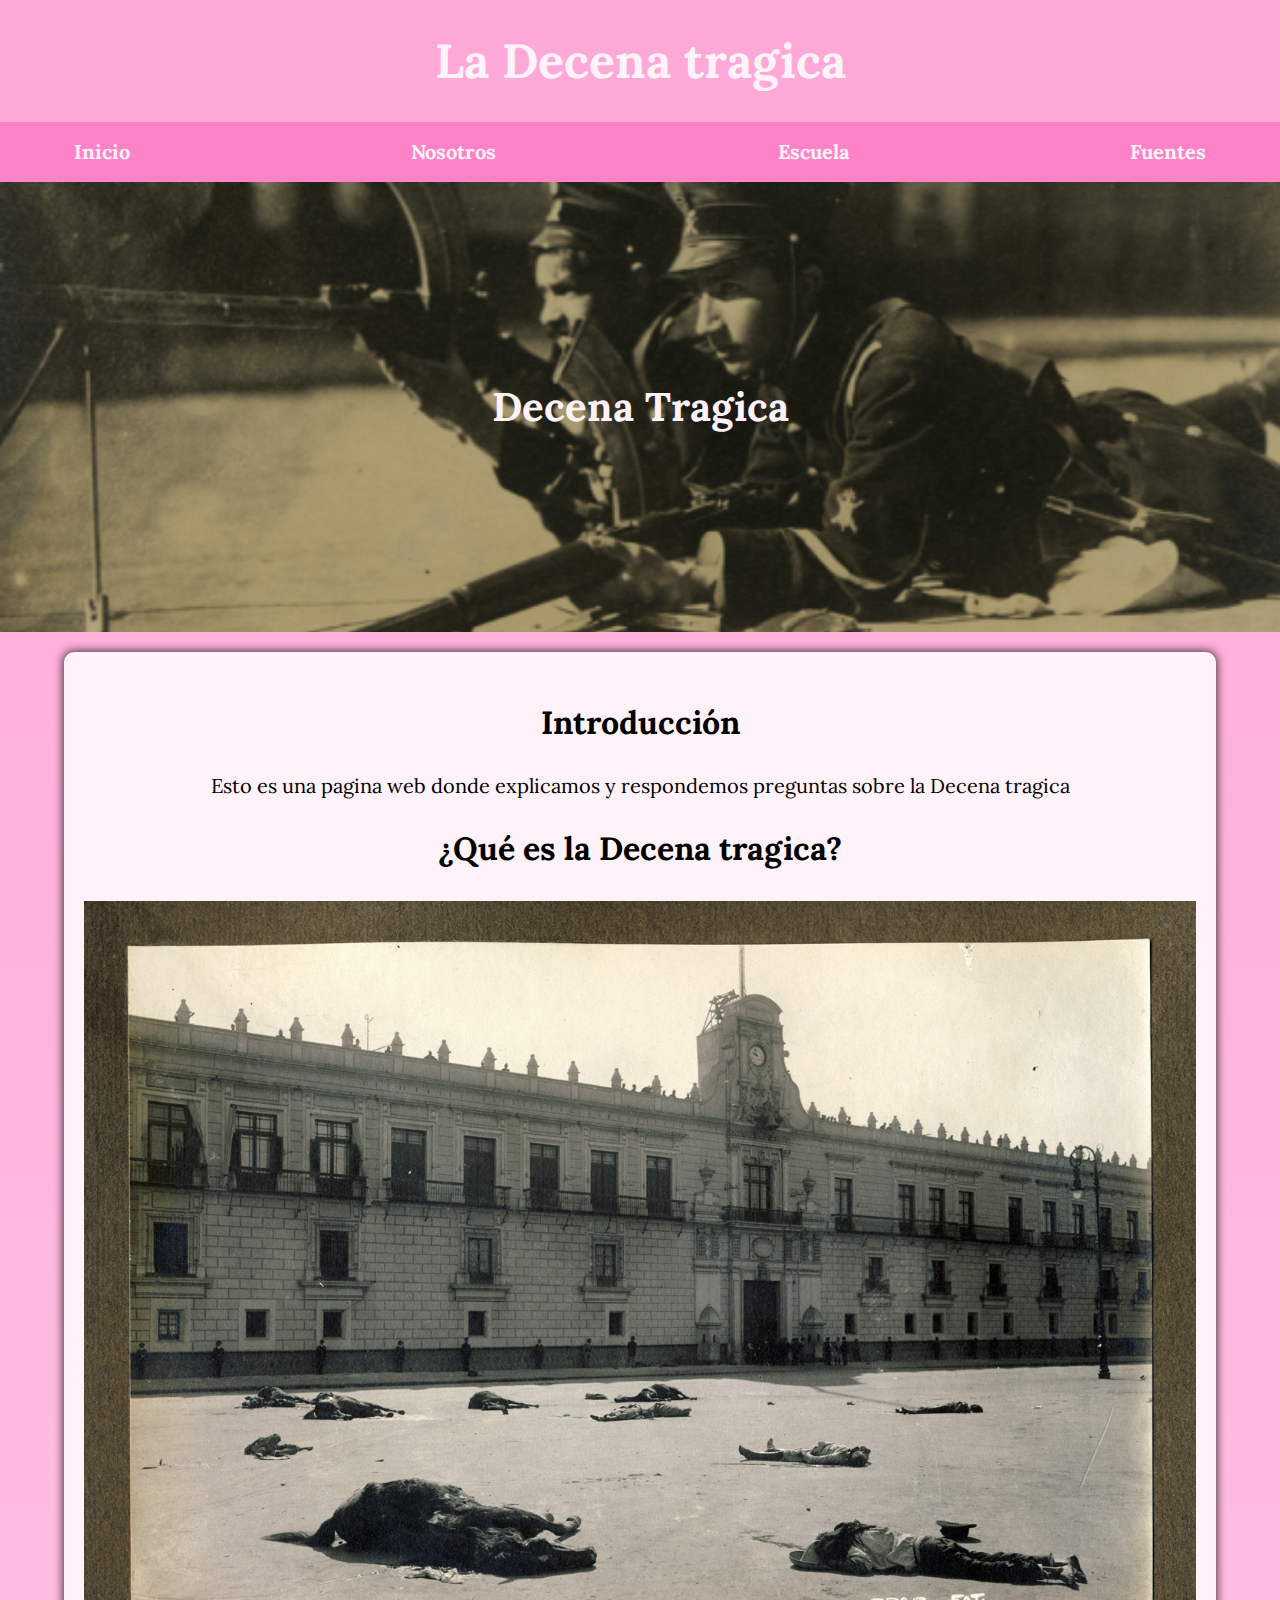
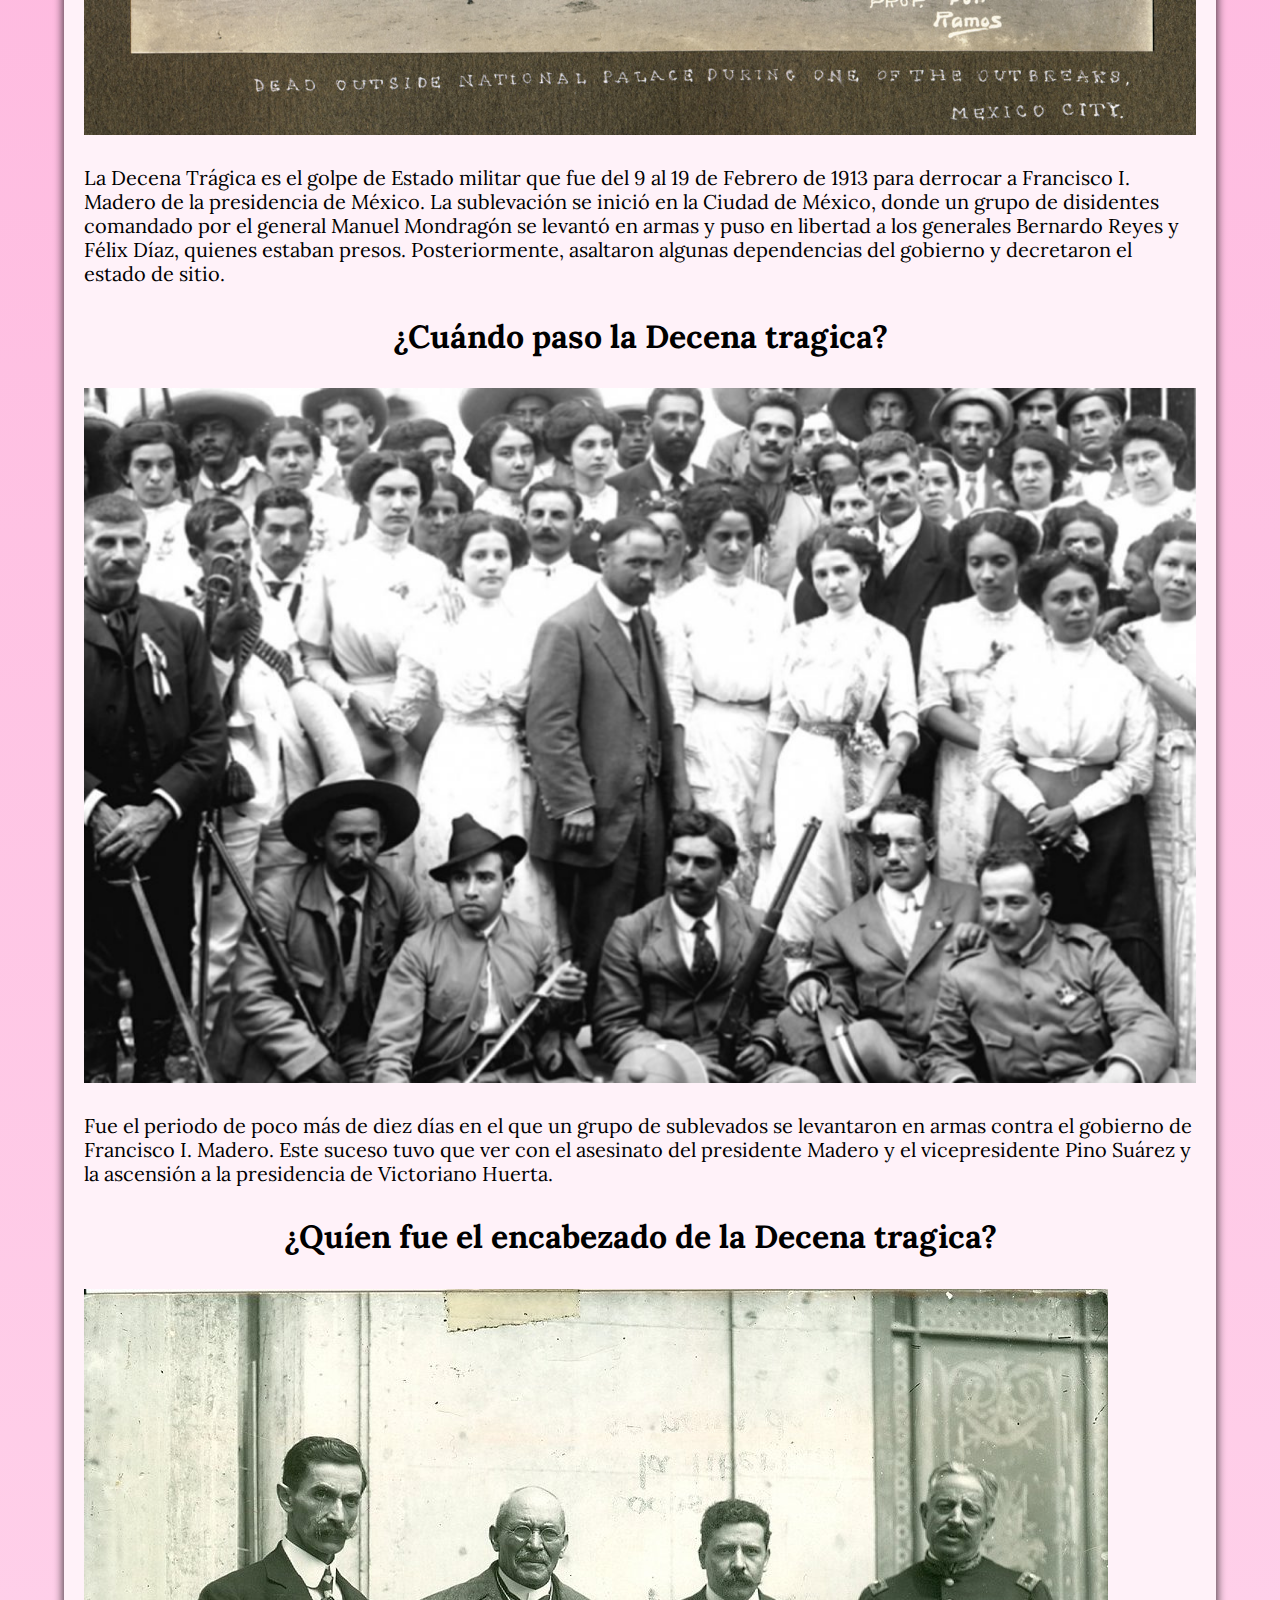
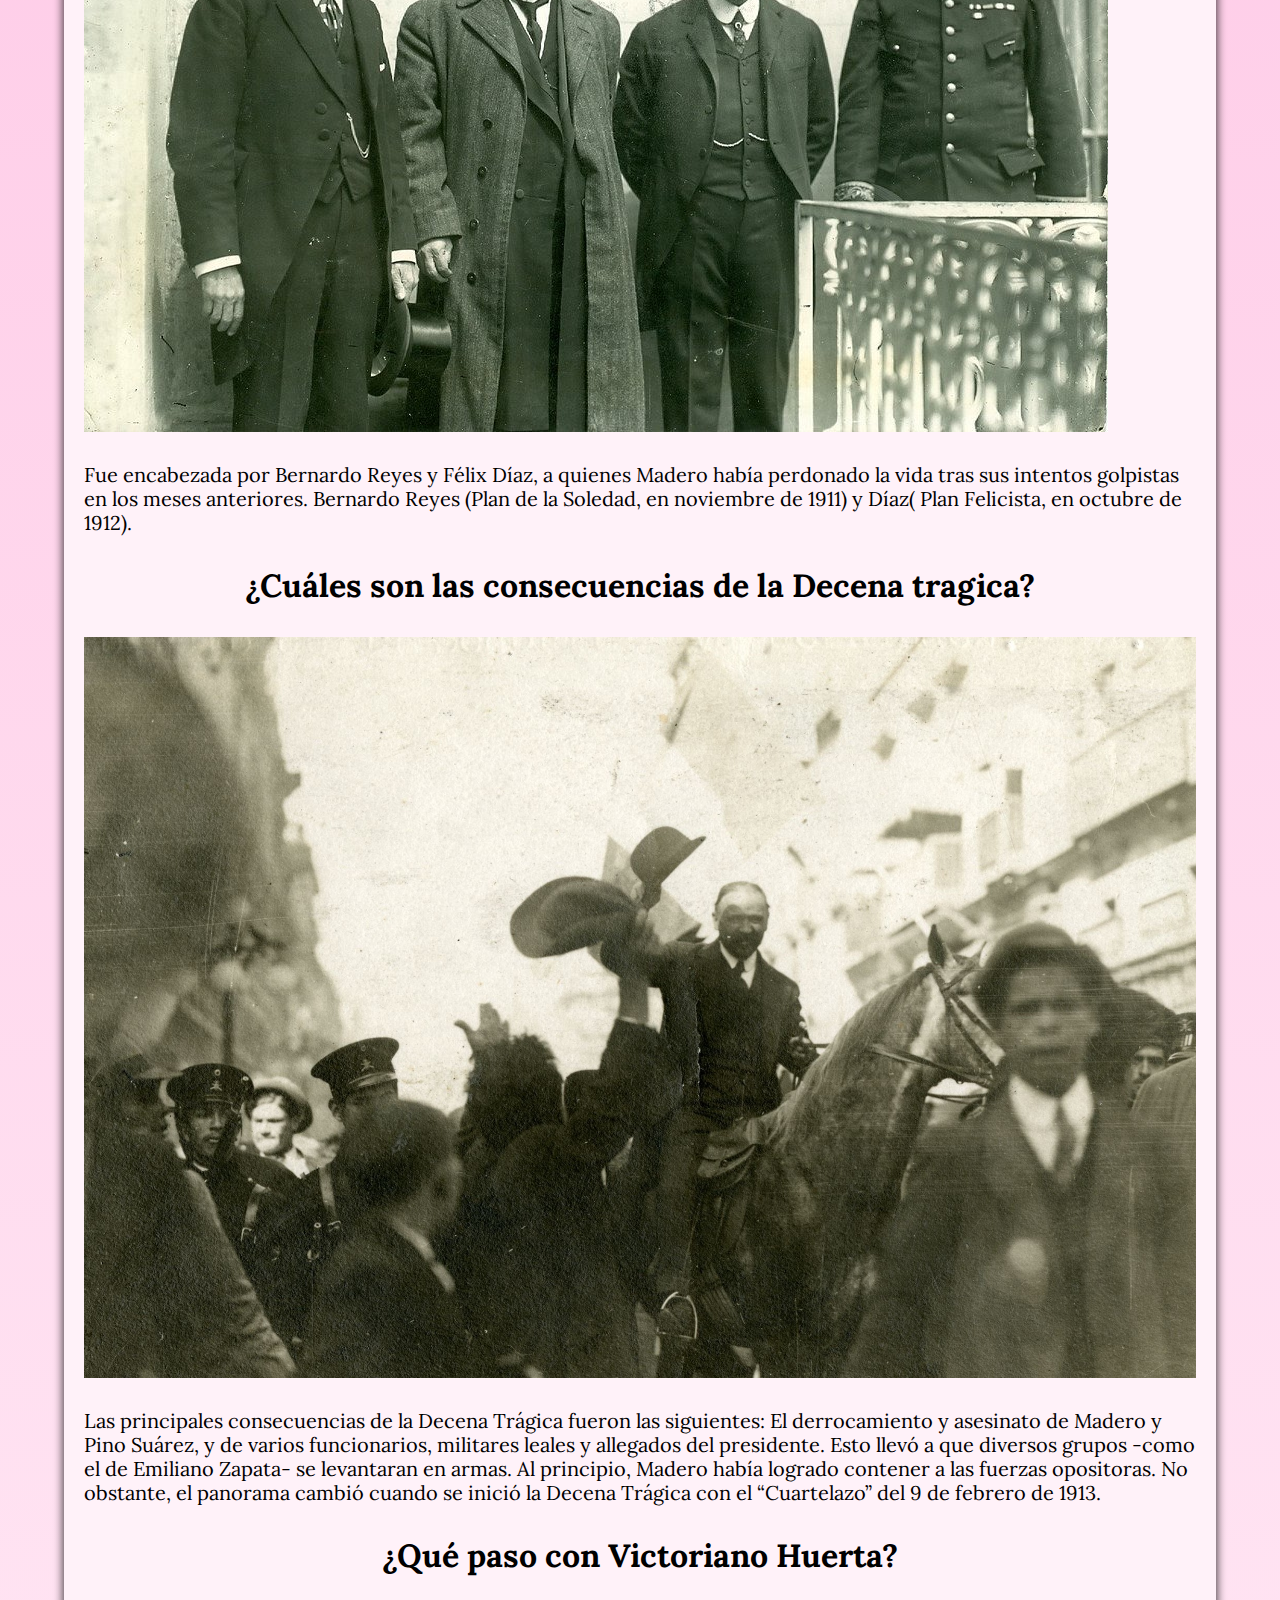
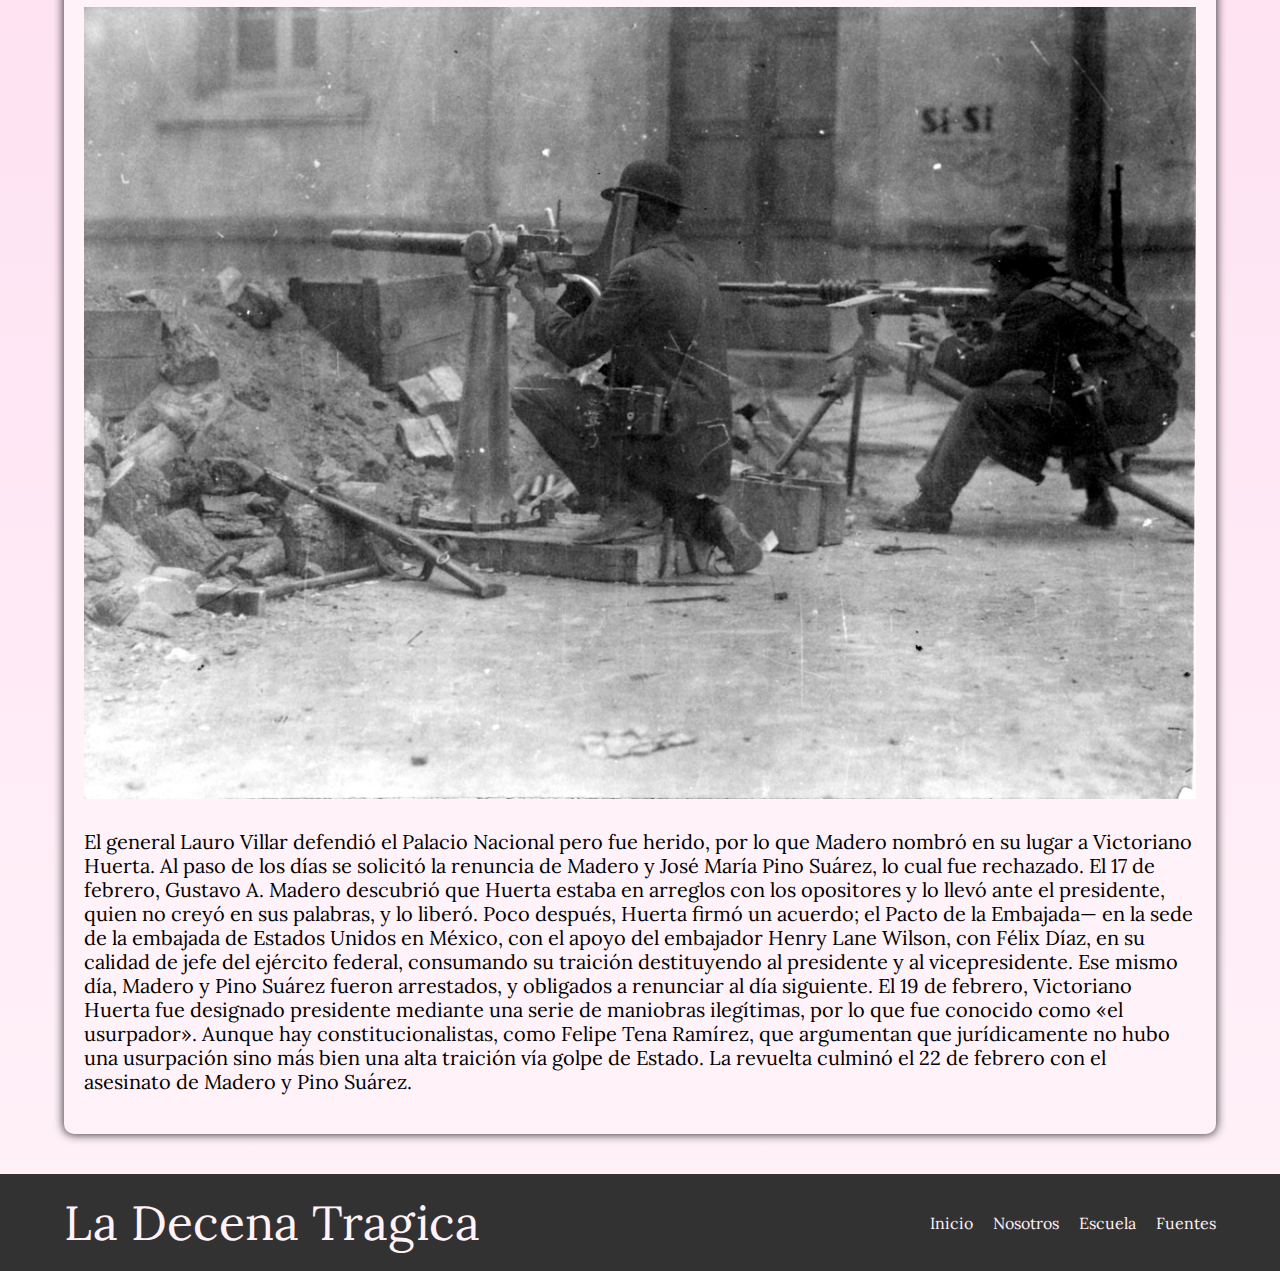
<file: index.html>
<!DOCTYPE html>
<html lang="en">
<head>
    <meta charset="UTF-8">
    <meta http-equiv="X-UA-Compatible" content="IE=edge">
    <meta name="viewport" content="width=device-width, initial-scale=1.0">
    <title>La decena tragica</title>
    <link rel="icon" href="img/El espacio rosa.png">

    <!--Aqui añadimos el normalize para que sea adaptable a todos los nevegadores-->
    <link rel="preload" href="css/normalize.css" as="style">
    <link rel="stylesheet" href="css/normalize.css">

    <!--Esto es para poner estilos a la pagian web-->
    <link rel="stylesheet" href="css/styles.css">

    <!--Aqui añadimos las fuentes-->
    <link rel="preconnect" href="https://fonts.googleapis.com">
    <link rel="preconnect" href="https://fonts.gstatic.com" crossorigin>

    <link href="https://fonts.googleapis.com/css2?family=Lora:wght@400;500;700&display=swap" rel="stylesheet">

</head>
<body>
    <!--Esto es para poner la barra de la pagina-->
    <header class="centrar-texto">
        <a href="Index.html">
            <h1 class="Titulo">La Decena tragica</h1>
        </a>
    </header>
    <div class="nav-bg">
        <nav class="n-principal contenedor">
            <a href="Index.html">Inicio</a>
            <a href="nosotros.html">Nosotros</a>
            <a href="https://ifp.mx">Escuela</a>
            <a href="fuentes.html">Fuentes</a>
            
        </nav>
    </div>
    <section class="hero header">
        <div class="contenido-hero">
            <h2>Decena Tragica</h2>
        </div><!--.contenido-hero-->
    </section>

    <div class="contenedor contenido-principal sombra">
        <main class="blog">
            

            <article class="entrada">
                <h3 class="centrar-texto">Introducción</h3>
                
                <p class="centrar-texto">
                    Esto es una pagina web donde explicamos y respondemos preguntas sobre la Decena tragica
                </p>

                <h3 class="centrar-texto">¿Qué es la Decena tragica?</h3>
                <picture>
                    <source loading="lazy" srcset="img/Decena3.jpg" type="image/webp">
                    <!--loading="lazy" es para que se descargue la imagen cuando debe (osea que se descarga cuando llegues a ella)-->
                    <img loading="lazy" src="img/Decena3.jpg" alt="imagen blog">
                </picture>
                <p>
                    La  Decena Trágica es el golpe de Estado militar que fue  del 9 al 19 de Febrero​ de 1913 para derrocar a Francisco I. Madero de la presidencia de México. La sublevación se inició en la Ciudad de México, donde un grupo de disidentes comandado por el general Manuel Mondragón se levantó en armas y puso en libertad a los generales Bernardo Reyes y Félix Díaz, quienes estaban presos. Posteriormente, asaltaron algunas dependencias del gobierno y decretaron el estado de sitio.
                </p>

                <h3 class="centrar-texto">¿Cuándo paso la Decena tragica?</h3>
                <picture>
                    <source loading="lazy" srcset="img/francisco-i-madero-en-la-revolucion.jpg" type="image/webp">
                    <!--loading="lazy" es para que se descargue la imagen cuando debe (osea que se descarga cuando llegues a ella)-->
                    <img loading="lazy" src="img/francisco-i-madero-en-la-revolucion.jpg" alt="imagen blog">
                </picture>
                <p>
                    Fue el periodo de poco más de diez días en el que un grupo de sublevados se levantaron en armas contra el gobierno de Francisco I. Madero. Este suceso tuvo que ver  con el asesinato del presidente Madero y el vicepresidente Pino Suárez y la ascensión a la presidencia de Victoriano Huerta.
                </p>

                <h3 class="centrar-texto">¿Quíen fue el encabezado de la Decena tragica?</h3>
                <picture>
                    <source loading="lazy" srcset="img/organizadore-del-cuartelazo.jpg" type="image/webp">
                    <!--loading="lazy" es para que se descargue la imagen cuando debe (osea que se descarga cuando llegues a ella)-->
                    <img loading="lazy" src="img/organizadore-del-cuartelazo.jpg" alt="imagen blog">
                </picture>
                <p>
                    Fue encabezada por Bernardo Reyes y Félix Díaz, a quienes Madero había perdonado la vida tras sus intentos golpistas en los meses anteriores. Bernardo Reyes (Plan de la Soledad, en noviembre de 1911) y Díaz( Plan Felicista, en octubre de 1912).
                </p>

                <h3 class="centrar-texto">¿Cuáles son las consecuencias de la Decena tragica?</h3>
                <picture>
                    <source loading="lazy" srcset="img/Portada-2575.jpg" type="image/webp">
                    <!--loading="lazy" es para que se descargue la imagen cuando debe (osea que se descarga cuando llegues a ella)-->
                    <img loading="lazy" src="img/Portada-2575.jpg" alt="imagen blog">
                </picture>
                <p>
                    Las principales consecuencias de la Decena Trágica fueron las siguientes: El derrocamiento y asesinato de Madero y Pino Suárez, y de varios funcionarios, militares leales y allegados del presidente.
                    Esto llevó a que diversos grupos -como el de Emiliano Zapata- se levantaran en armas. Al principio, Madero había logrado contener a las fuerzas opositoras. No obstante, el panorama cambió cuando se inició la Decena Trágica con el “Cuartelazo” del 9 de febrero de 1913.
                </p>

                <h3 class="centrar-texto">¿Qué paso con Victoriano Huerta?</h3>
                <picture>
                    <source loading="lazy" srcset="img/unnamed.jpg" type="image/webp">
                    <!--loading="lazy" es para que se descargue la imagen cuando debe (osea que se descarga cuando llegues a ella)-->
                    <img loading="lazy" src="img/unnamed.jpg" alt="imagen blog">
                </picture>
                <p>
                    El general Lauro Villar defendió el Palacio Nacional pero fue herido, por lo que Madero nombró en su lugar a Victoriano Huerta.​ Al paso de los días se solicitó la renuncia de Madero y José María Pino Suárez, lo cual fue rechazado. El 17 de febrero, Gustavo A. Madero descubrió que Huerta estaba en arreglos con los opositores y lo llevó ante el presidente, quien no creyó en sus palabras, y lo liberó. Poco después, Huerta firmó un acuerdo; el Pacto de la Embajada— en la sede de la embajada de Estados Unidos en México, con el apoyo del embajador Henry Lane Wilson, con Félix Díaz, en su calidad de jefe del ejército federal, consumando su traición destituyendo al presidente y al vicepresidente. Ese mismo día, Madero y Pino Suárez fueron arrestados, y obligados a renunciar al día siguiente. El 19 de febrero, Victoriano Huerta fue designado presidente mediante una serie de maniobras ilegítimas, por lo que fue conocido como «el usurpador». Aunque hay constitucionalistas, como Felipe Tena Ramírez, que argumentan que jurídicamente no hubo una usurpación sino más bien una alta traición vía golpe de Estado. La revuelta culminó el 22 de febrero con el asesinato de Madero y Pino Suárez.

                </p>
            </article>
        </main>
    </div>
    <footer class="footer">
        <div class="contenedor">
            <!--esto es para hacer una barra arriba de todo que diga el logo y opciones de la pagina web--> 
            <div class="barra">
                <a class="logo" href="index.html">
                    <h1 class="logo__nombre no-margin centrar-texto">La Decena Tragica</h1> 
                </a>
                <!--esto es para poner opciones en la barra y poder navegar en diferentes paginas-->
                <nav class="navegacion">
                    <a href="Index.html" class="navegacion_enlace">Inicio</a>
                    <a href="nosotros.html" class="navegacion_enlace">Nosotros</a>
                    <a href="https://ifp.mx" class="navegacion_enlace">Escuela</a>
                    <a href="fuentes.html" class="navegacion_enlace">Fuentes</a>
                </nav>
            </div>
        </div>
    </footer>
    
</body>
</html>
</file>
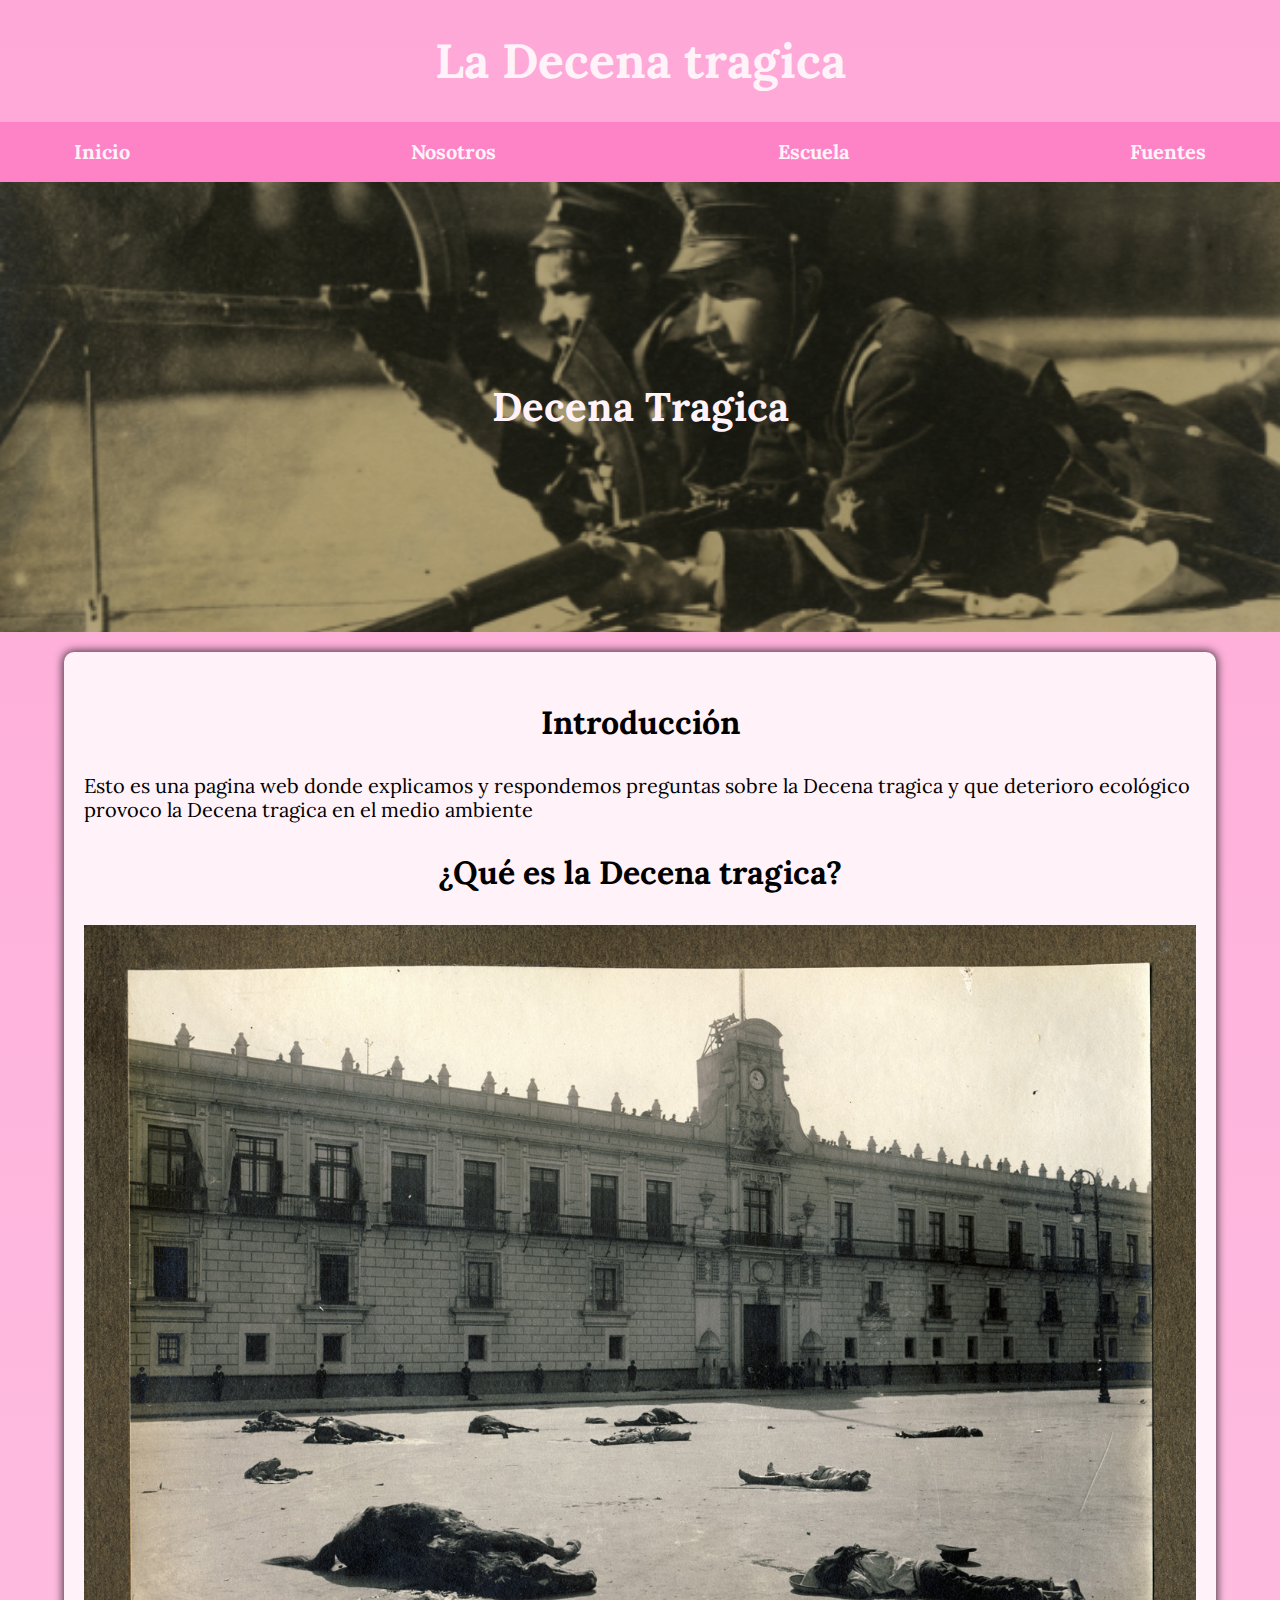
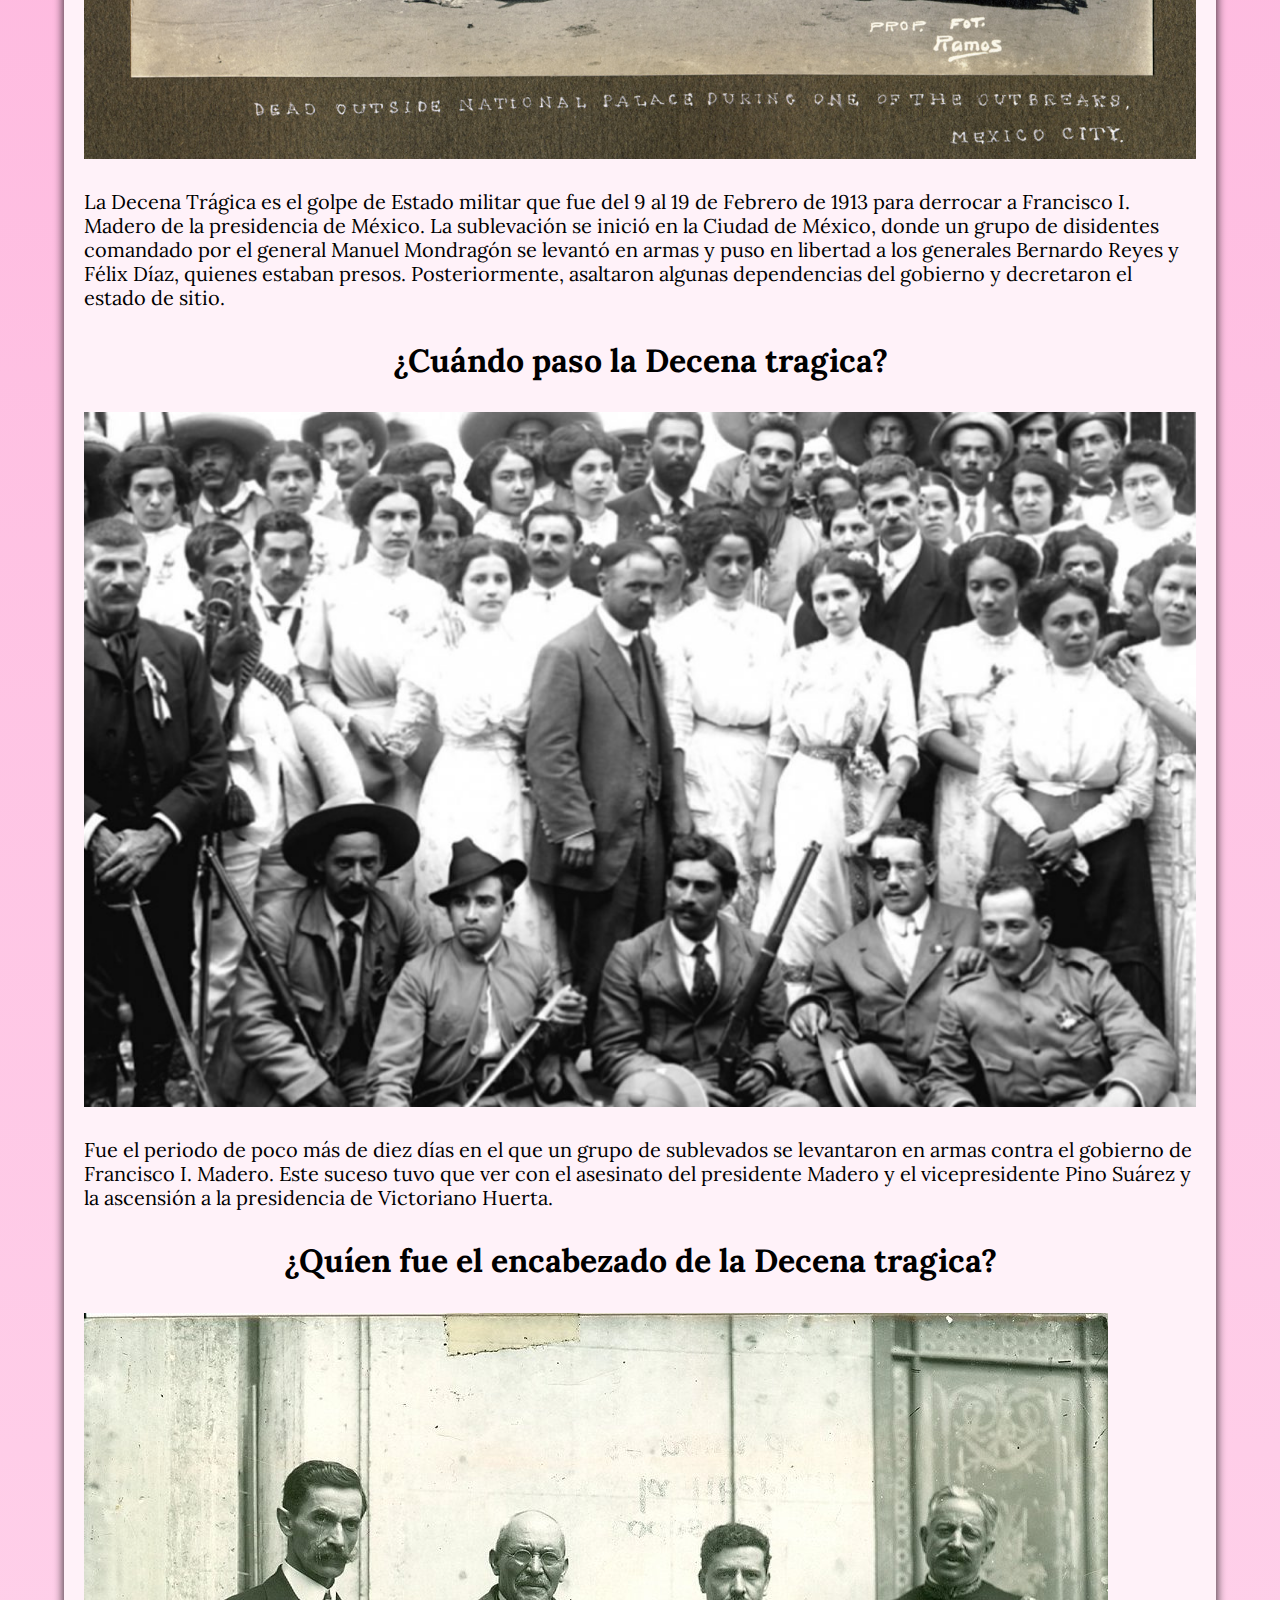
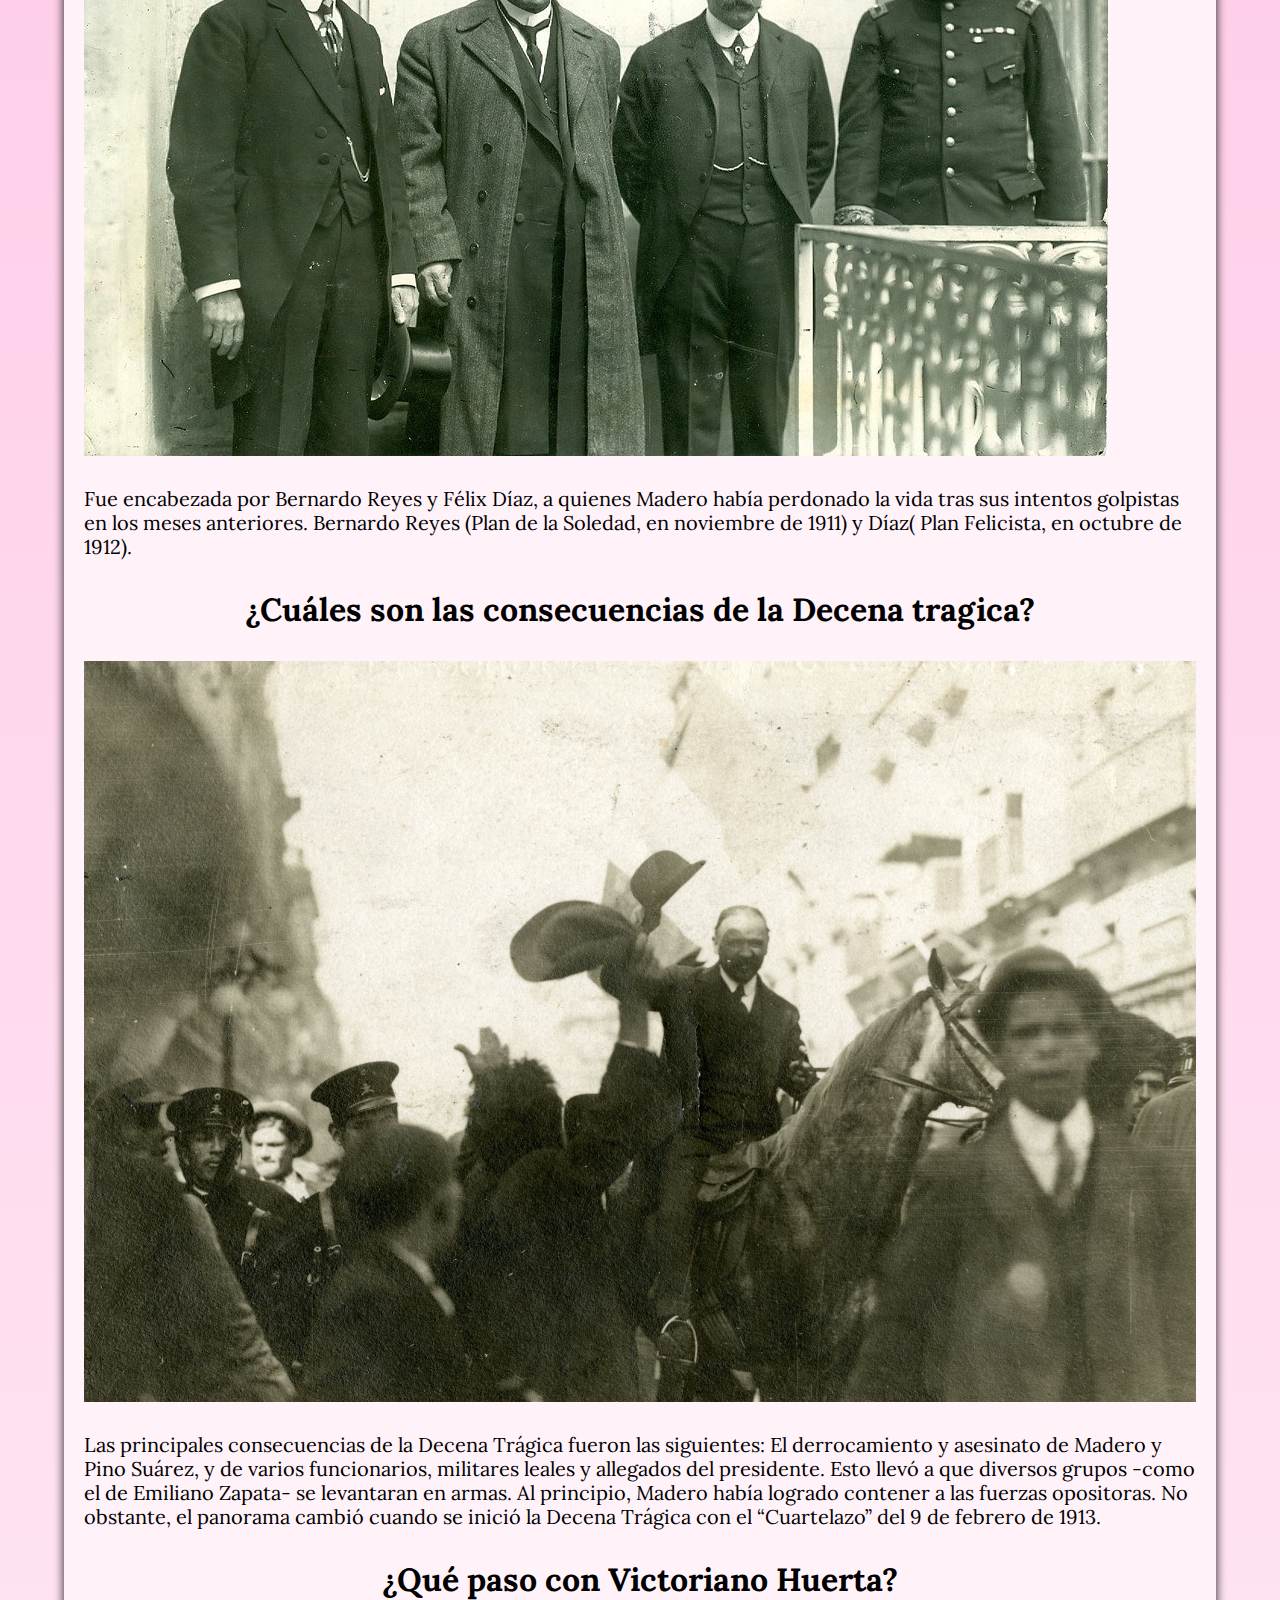
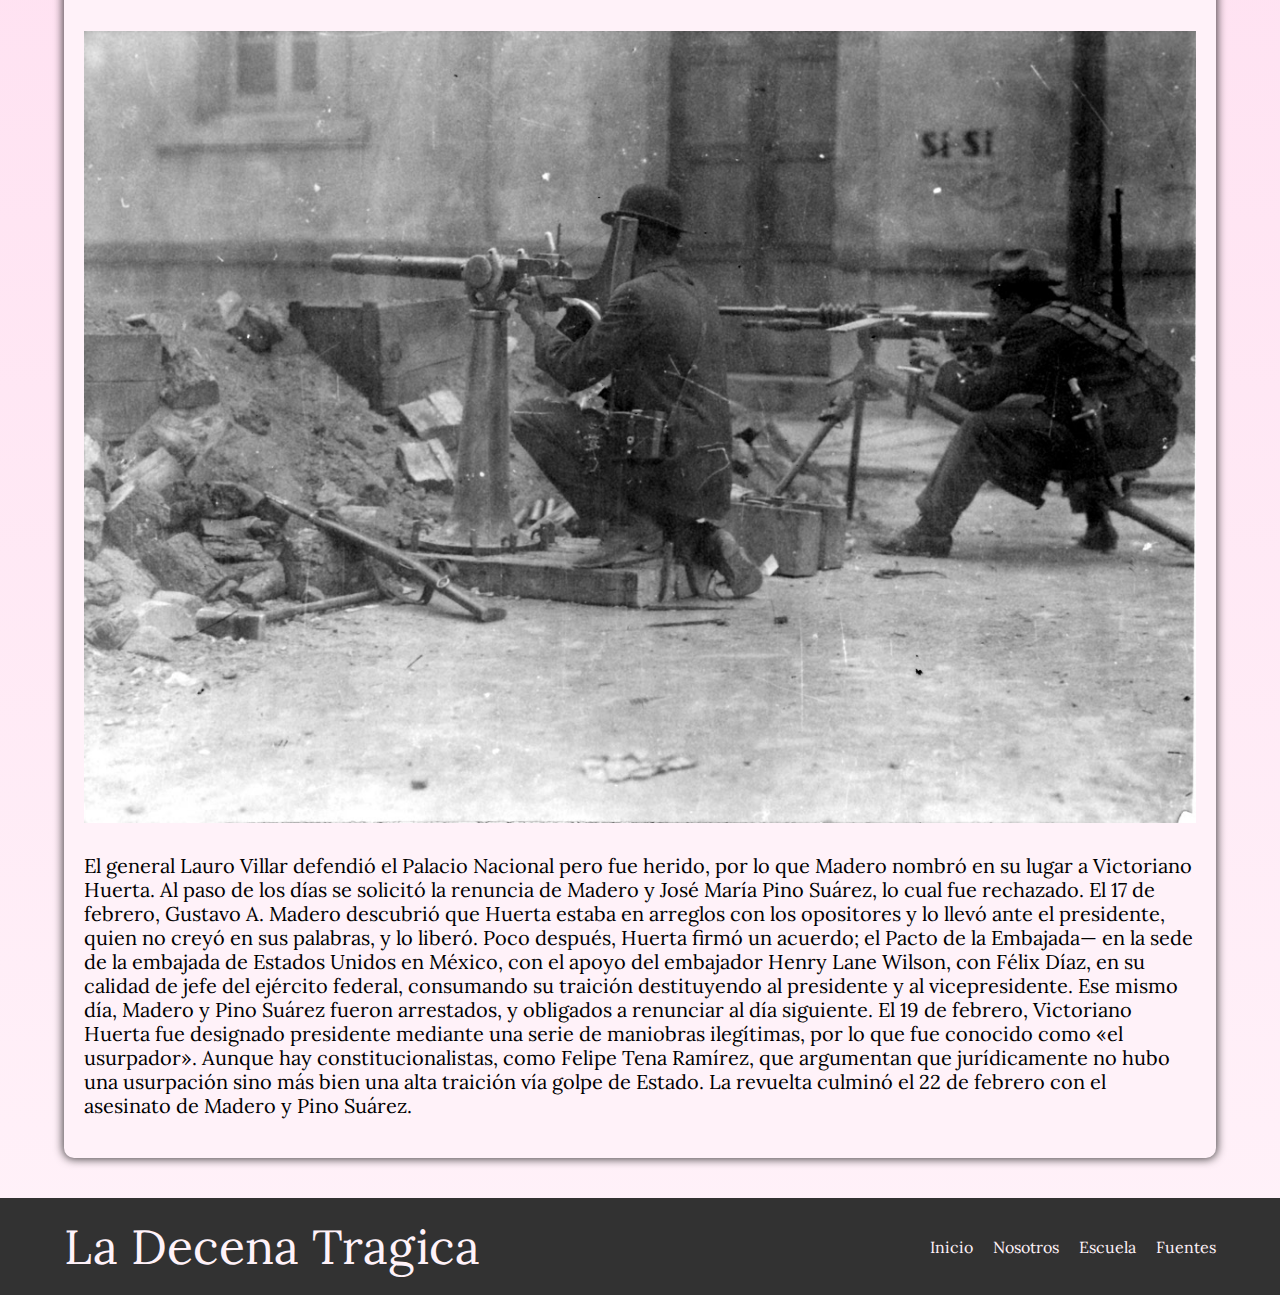
<file: Index.html>
<!DOCTYPE html>
<html lang="en">
<head>
    <meta charset="UTF-8">
    <meta http-equiv="X-UA-Compatible" content="IE=edge">
    <meta name="viewport" content="width=device-width, initial-scale=1.0">
    <title>La decena tragica</title>
    <link rel="icon" href="img/El espacio rosa.png">

    <!--Aqui añadimos el normalize para que sea adaptable a todos los nevegadores-->
    <link rel="preload" href="css/normalize.css" as="style">
    <link rel="stylesheet" href="css/normalize.css">

    <!--Esto es para poner estilos a la pagian web-->
    <link rel="stylesheet" href="css/styles.css">

    <!--Aqui añadimos las fuentes-->
    <link rel="preconnect" href="https://fonts.googleapis.com">
    <link rel="preconnect" href="https://fonts.gstatic.com" crossorigin>

    <link href="https://fonts.googleapis.com/css2?family=Lora:wght@400;500;700&display=swap" rel="stylesheet">

</head>
<body>
    <!--Esto es para poner la barra de la pagina-->
    <header class="centrar-texto">
        <a href="Index.html">
            <h1 class="Titulo">La Decena tragica</h1>
        </a>
    </header>
    <div class="nav-bg">
        <nav class="n-principal contenedor">
            <a href="Index.html">Inicio</a>
            <a href="nosotros.html">Nosotros</a>
            <a href="#">Escuela</a>
            <a href="fuentes.html">Fuentes</a>
            
        </nav>
    </div>
    <section class="hero header">
        <div class="contenido-hero">
            <h2>Decena Tragica</h2>
        </div><!--.contenido-hero-->
    </section>

    <div class="contenedor contenido-principal sombra">
        <main class="blog">
            

            <article class="entrada">
                <h3 class="centrar-texto">Introducción</h3>
                
                <p>
                    Esto es una pagina web donde explicamos y respondemos preguntas sobre la Decena tragica y que deterioro ecológico provoco la Decena tragica en el medio ambiente
                </p>

                <h3 class="centrar-texto">¿Qué es la Decena tragica?</h3>
                <picture>
                    <source loading="lazy" srcset="img/Decena3.jpg" type="image/webp">
                    <!--loading="lazy" es para que se descargue la imagen cuando debe (osea que se descarga cuando llegues a ella)-->
                    <img loading="lazy" src="img/Decena3.jpg" alt="imagen blog">
                </picture>
                <p>
                    La  Decena Trágica es el golpe de Estado militar que fue  del 9 al 19 de Febrero​ de 1913 para derrocar a Francisco I. Madero de la presidencia de México. La sublevación se inició en la Ciudad de México, donde un grupo de disidentes comandado por el general Manuel Mondragón se levantó en armas y puso en libertad a los generales Bernardo Reyes y Félix Díaz, quienes estaban presos. Posteriormente, asaltaron algunas dependencias del gobierno y decretaron el estado de sitio.
                </p>

                <h3 class="centrar-texto">¿Cuándo paso la Decena tragica?</h3>
                <picture>
                    <source loading="lazy" srcset="img/francisco-i-madero-en-la-revolucion.jpg" type="image/webp">
                    <!--loading="lazy" es para que se descargue la imagen cuando debe (osea que se descarga cuando llegues a ella)-->
                    <img loading="lazy" src="img/francisco-i-madero-en-la-revolucion.jpg" alt="imagen blog">
                </picture>
                <p>
                    Fue el periodo de poco más de diez días en el que un grupo de sublevados se levantaron en armas contra el gobierno de Francisco I. Madero. Este suceso tuvo que ver  con el asesinato del presidente Madero y el vicepresidente Pino Suárez y la ascensión a la presidencia de Victoriano Huerta.
                </p>

                <h3 class="centrar-texto">¿Quíen fue el encabezado de la Decena tragica?</h3>
                <picture>
                    <source loading="lazy" srcset="img/organizadore-del-cuartelazo.jpg" type="image/webp">
                    <!--loading="lazy" es para que se descargue la imagen cuando debe (osea que se descarga cuando llegues a ella)-->
                    <img loading="lazy" src="img/organizadore-del-cuartelazo.jpg" alt="imagen blog">
                </picture>
                <p>
                    Fue encabezada por Bernardo Reyes y Félix Díaz, a quienes Madero había perdonado la vida tras sus intentos golpistas en los meses anteriores. Bernardo Reyes (Plan de la Soledad, en noviembre de 1911) y Díaz( Plan Felicista, en octubre de 1912).
                </p>

                <h3 class="centrar-texto">¿Cuáles son las consecuencias de la Decena tragica?</h3>
                <picture>
                    <source loading="lazy" srcset="img/Portada-2575.jpg" type="image/webp">
                    <!--loading="lazy" es para que se descargue la imagen cuando debe (osea que se descarga cuando llegues a ella)-->
                    <img loading="lazy" src="img/Portada-2575.jpg" alt="imagen blog">
                </picture>
                <p>
                    Las principales consecuencias de la Decena Trágica fueron las siguientes: El derrocamiento y asesinato de Madero y Pino Suárez, y de varios funcionarios, militares leales y allegados del presidente.
                    Esto llevó a que diversos grupos -como el de Emiliano Zapata- se levantaran en armas. Al principio, Madero había logrado contener a las fuerzas opositoras. No obstante, el panorama cambió cuando se inició la Decena Trágica con el “Cuartelazo” del 9 de febrero de 1913.
                </p>

                <h3 class="centrar-texto">¿Qué paso con Victoriano Huerta?</h3>
                <picture>
                    <source loading="lazy" srcset="img/unnamed.jpg" type="image/webp">
                    <!--loading="lazy" es para que se descargue la imagen cuando debe (osea que se descarga cuando llegues a ella)-->
                    <img loading="lazy" src="img/unnamed.jpg" alt="imagen blog">
                </picture>
                <p>
                    El general Lauro Villar defendió el Palacio Nacional pero fue herido, por lo que Madero nombró en su lugar a Victoriano Huerta.​ Al paso de los días se solicitó la renuncia de Madero y José María Pino Suárez, lo cual fue rechazado. El 17 de febrero, Gustavo A. Madero descubrió que Huerta estaba en arreglos con los opositores y lo llevó ante el presidente, quien no creyó en sus palabras, y lo liberó. Poco después, Huerta firmó un acuerdo; el Pacto de la Embajada— en la sede de la embajada de Estados Unidos en México, con el apoyo del embajador Henry Lane Wilson, con Félix Díaz, en su calidad de jefe del ejército federal, consumando su traición destituyendo al presidente y al vicepresidente. Ese mismo día, Madero y Pino Suárez fueron arrestados, y obligados a renunciar al día siguiente. El 19 de febrero, Victoriano Huerta fue designado presidente mediante una serie de maniobras ilegítimas, por lo que fue conocido como «el usurpador». Aunque hay constitucionalistas, como Felipe Tena Ramírez, que argumentan que jurídicamente no hubo una usurpación sino más bien una alta traición vía golpe de Estado. La revuelta culminó el 22 de febrero con el asesinato de Madero y Pino Suárez.

                </p>
            </article>
        </main>
    </div>
    <footer class="footer">
        <div class="contenedor">
            <!--esto es para hacer una barra arriba de todo que diga el logo y opciones de la pagina web--> 
            <div class="barra">
                <a class="logo" href="index.html">
                    <h1 class="logo__nombre no-margin centrar-texto">La Decena Tragica</h1> 
                </a>
                <!--esto es para poner opciones en la barra y poder navegar en diferentes paginas-->
                <nav class="navegacion">
                    <a href="Index.html" class="navegacion_enlace">Inicio</a>
                    <a href="nosotros.html" class="navegacion_enlace">Nosotros</a>
                    <a href="https://ifp.mx" class="navegacion_enlace">Escuela</a>
                    <a href="fuentes.html" class="navegacion_enlace">Fuentes</a>
                </nav>
            </div>
        </div>
    </footer>
    
</body>
</html>
</file>
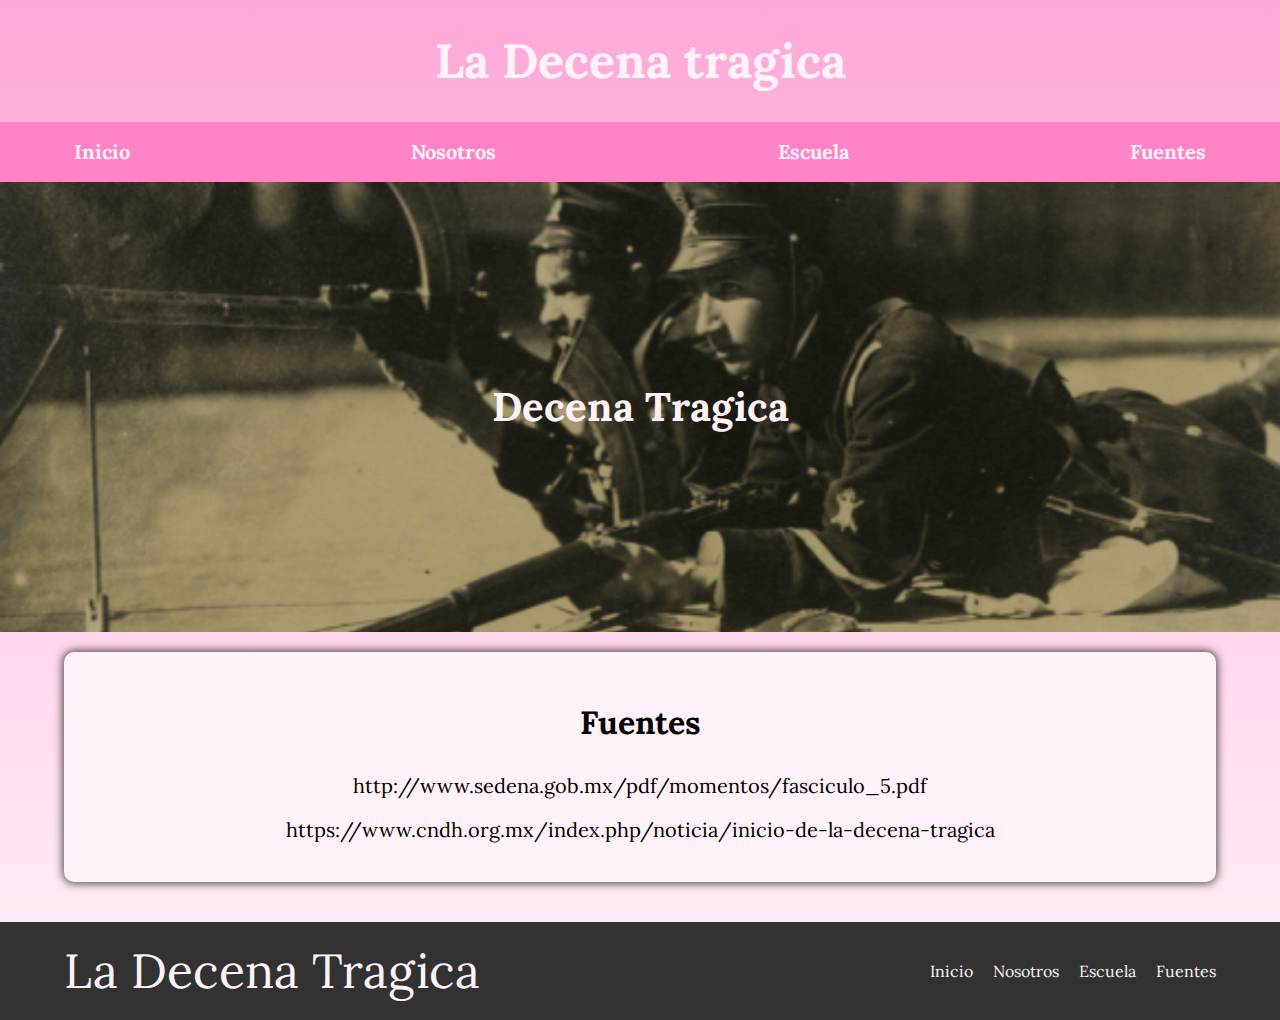
<file: fuentes.html>
<!DOCTYPE html>
<html lang="en">
<head>
    <meta charset="UTF-8">
    <meta http-equiv="X-UA-Compatible" content="IE=edge">
    <meta name="viewport" content="width=device-width, initial-scale=1.0">
    <title>La decena tragica</title>
    <link rel="icon" href="img/El espacio rosa.png">

    <!--Aqui añadimos el normalize para que sea adaptable a todos los nevegadores-->
    <link rel="preload" href="css/normalize.css" as="style">
    <link rel="stylesheet" href="css/normalize.css">

    <!--Esto es para poner estilos a la pagian web-->
    <link rel="stylesheet" href="css/styles.css">

    <!--Aqui añadimos las fuentes-->
    <link rel="preconnect" href="https://fonts.googleapis.com">
    <link rel="preconnect" href="https://fonts.gstatic.com" crossorigin>

    <link href="https://fonts.googleapis.com/css2?family=Lora:wght@400;500;700&display=swap" rel="stylesheet">

</head>
<body>
    <!--Esto es para poner la barra de la pagina-->
    <header class="centrar-texto">
        <a href="Index.html">
            <h1 class="Titulo">La Decena tragica</h1>
        </a>
    </header>
    <div class="nav-bg">
        <nav class="n-principal contenedor">
            <a href="Index.html">Inicio</a>
            <a href="nosotros.html">Nosotros</a>
            <a href="https://ifp.mx">Escuela</a>
            <a href="fuentes.html">Fuentes</a>
            
        </nav>
    </div>
    <section class="hero header">
        <div class="contenido-hero">
            <h2>Decena Tragica</h2>
        </div><!--.contenido-hero-->
    </section>

    <div class="contenedor contenido-principal sombra">
        <main class="blog">
            <article class="entrada">
                <h3 class="centrar-texto">Fuentes</h3>
                <p class="centrar-texto">
                    http://www.sedena.gob.mx/pdf/momentos/fasciculo_5.pdf
                </p>
                <p class="centrar-texto">
                    https://www.cndh.org.mx/index.php/noticia/inicio-de-la-decena-tragica</p>
            </article>
        </main>
    </div>
    <footer class="footer">
        <div class="contenedor">
            <!--esto es para hacer una barra arriba de todo que diga el logo y opciones de la pagina web--> 
            <div class="barra">
                <a class="logo" href="index.html">
                    <h1 class="logo__nombre no-margin centrar-texto">La Decena Tragica</h1> 
                </a>
                <!--esto es para poner opciones en la barra y poder navegar en diferentes paginas-->
                <nav class="navegacion">
                    <a href="Index.html" class="navegacion_enlace">Inicio</a>
                    <a href="nosotros.html" class="navegacion_enlace">Nosotros</a>
                    <a href="https://ifp.mx" class="navegacion_enlace">Escuela</a>
                    <a href="fuentes.html" class="navegacion_enlace">Fuentes</a>
                </nav>
            </div>
        </div>
    </footer>
    
</body>
</html>
</file>
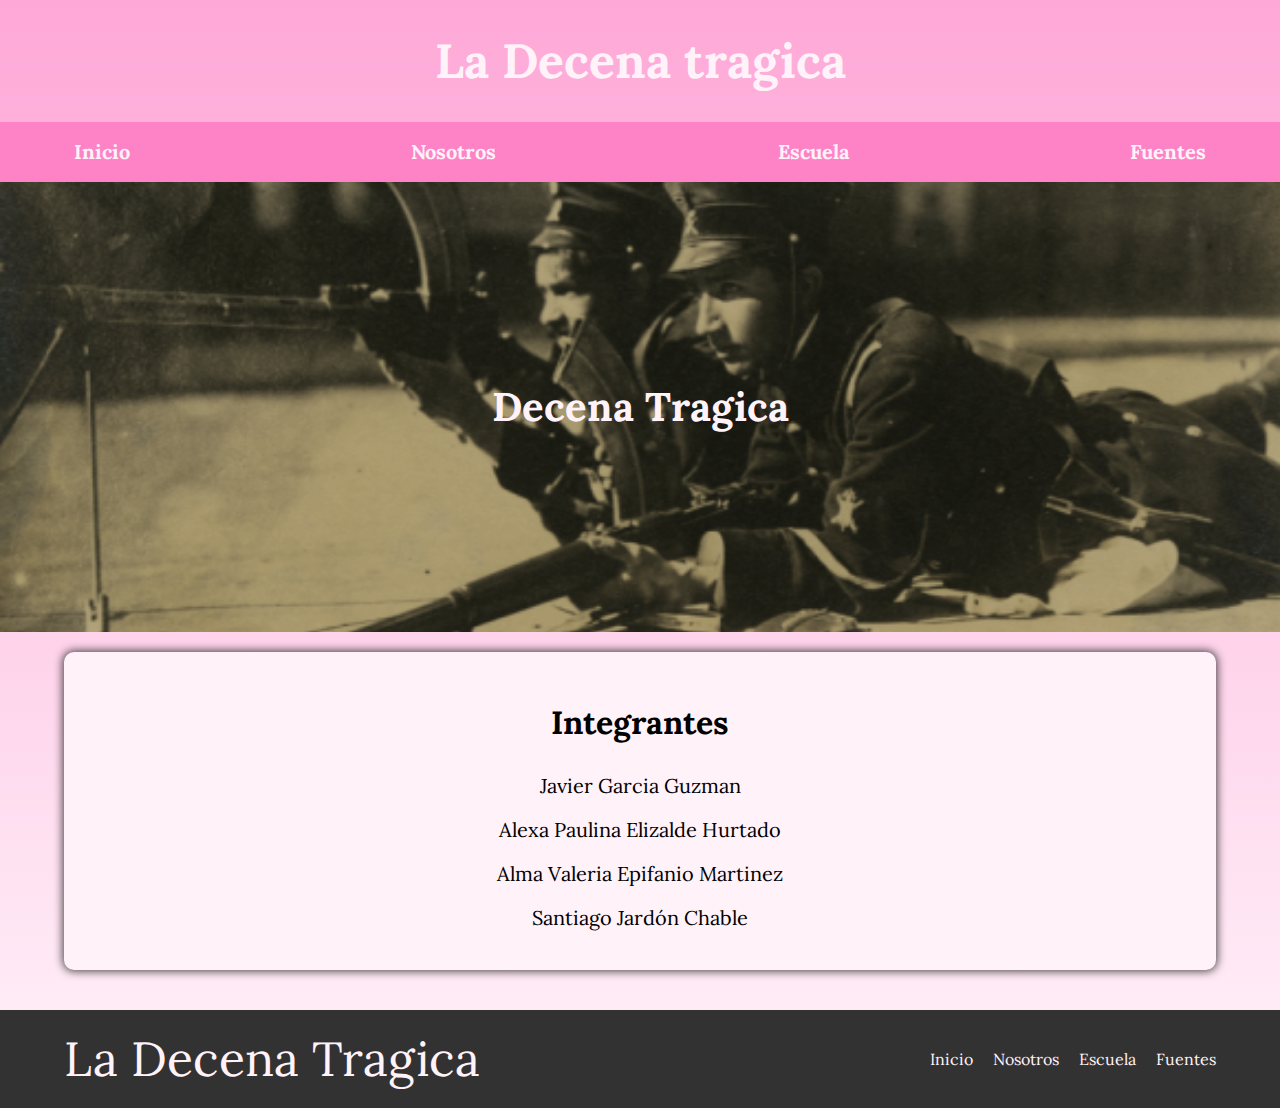
<file: nosotros.html>
<!DOCTYPE html>
<html lang="en">
<head>
    <meta charset="UTF-8">
    <meta http-equiv="X-UA-Compatible" content="IE=edge">
    <meta name="viewport" content="width=device-width, initial-scale=1.0">
    <title>La decena tragica</title>
    <link rel="icon" href="img/El espacio rosa.png">

    <!--Aqui añadimos el normalize para que sea adaptable a todos los nevegadores-->
    <link rel="preload" href="css/normalize.css" as="style">
    <link rel="stylesheet" href="css/normalize.css">

    <!--Esto es para poner estilos a la pagian web-->
    <link rel="stylesheet" href="css/styles.css">

    <!--Aqui añadimos las fuentes-->
    <link rel="preconnect" href="https://fonts.googleapis.com">
    <link rel="preconnect" href="https://fonts.gstatic.com" crossorigin>

    <link href="https://fonts.googleapis.com/css2?family=Lora:wght@400;500;700&display=swap" rel="stylesheet">

</head>
<body>
    <!--Esto es para poner la barra de la pagina-->
    <header class="centrar-texto">
        <a href="Index.html">
            <h1 class="Titulo">La Decena tragica</h1>
        </a>
    </header>
    <div class="nav-bg">
        <nav class="n-principal contenedor">
            <a href="Index.html">Inicio</a>
            <a href="nosotros.html">Nosotros</a>
            <a href="https://ifp.mx">Escuela</a>
            <a href="fuentes.html">Fuentes</a>
            
        </nav>
    </div>
    <section class="hero header">
        <div class="contenido-hero">
            <h2>Decena Tragica</h2>
        </div><!--.contenido-hero-->
    </section>

    <div class="contenedor contenido-principal sombra">
        <main class="blog">
            <article class="entrada">
                <h3 class="centrar-texto">Integrantes</h3>
                <p class="centrar-texto">Javier Garcia Guzman</p>
                <p class="centrar-texto">Alexa Paulina Elizalde Hurtado</p>
                <p class="centrar-texto">Alma Valeria Epifanio Martinez</p>
                <p class="centrar-texto">Santiago Jardón Chable</p>

                
            </article>
        </main>
    </div>
    <footer class="footer">
        <div class="contenedor">
            <!--esto es para hacer una barra arriba de todo que diga el logo y opciones de la pagina web--> 
            <div class="barra">
                <a class="logo" href="index.html">
                    <h1 class="logo__nombre no-margin centrar-texto">La Decena Tragica</h1> 
                </a>
                <!--esto es para poner opciones en la barra y poder navegar en diferentes paginas-->
                <nav class="navegacion">
                    <a href="Index.html" class="navegacion_enlace">Inicio</a>
                    <a href="nosotros.html" class="navegacion_enlace">Nosotros</a>
                    <a href="https://ifp.mx" class="navegacion_enlace">Escuela</a>
                    <a href="fuentes.html" class="navegacion_enlace">Fuentes</a>
                </nav>
            </div>
        </div>
    </footer>
    
</body>
</html>
</file>
<file: css/styles.css>
:root {
    --fuenteHeading: 'Lora', serif;
    --fuenteParrafos: 'Lora', serif;
    --fuenteTitulo: 'Lora', serif;

    --colorP: #FA4EAB;
    --colorS: #FE83C6;
    --blanco: #FFF2F9;
    --morado: #8673A1;
    --gris: #b9b9b9;
    --negro: #323232;
}

html {
    box-sizing: border-box;
    font-size: 62.5%; /* 1 rem = 10px */
}
*, *:before, *:after{
    box-sizing: inherit;
}
body {
    font-family: var(--fuenteParrafos);
    font-size: 1.6rem;
    line-height: 2;
    font-size: 16px; /* 1rem = 10px */
    font-family: 'Mali', cursive;
    background: rgb(254,131,198);
    background: linear-gradient(180deg, rgba(254,131,198,1) 0%, rgba(254,168,215,1) 0%, rgba(255,242,249,1) 100%);
    
}

/** Globales **/
.contenedor {
    /*width: min(); esto es algo nuevo que implementaron en css3 y es mas corto que poner width: ; y max-width: ;*/
    /*
    max-width: 120rem;
    width: 90%;
    */
    width: min(90%, 120rem);
    margin: 0 auto;
}
/*esto es para quitarle las lineas a los links*/
a {
    text-decoration: none;
    font-family: var(--fuenteHeading);
}
/*esto es para poner una fuente a todos los textos h*/
h1,h2,h3,h4,p {
    font-family: var(--fuenteHeading);
    line-height: 1.2;
}
h1 {
    font-size: 4.8rem;
}
h2 {
    font-size: 4rem;
}
h3 {
    font-size: 3.2rem;
}
h4 {
    font-size: 2.8rem;
}
p {
    font-size: 2rem;
}
img {
    max-width: 100%;
   }
/* Utilidades */
.no-margin {
    margin: 0;
}
.no-padding {
    padding: 0;
}
.centrar-texto {
    text-align: center;
}
.sombra {
    -webkit-box-shadow: 0px 0px 10px 1px rgba(0,0,0,0.75);
    -moz-box-shadow: 0px 0px 10px 1px rgba(0,0,0,0.75);
    box-shadow: 0px 0px 10px 1px rgba(0,0,0,0.75);
    background-color: var(--blanco);
    padding: 2rem;
    border-radius: 1rem;
}
/* Cabeza */
.header {
    font-family: var(--fuenteTitulo);
}
.Titulo {
    font-family: var(--fuenteTitulo);

    color: var(--blanco);
}
/** Barra de navegacion **/
.nav-bg {
    background-color: var(--colorS);
}
.n-principal {
    display: flex;
    flex-direction: column; 
}

@media (min-width: 768px) {
    .n-principal{
        flex-direction: row;
        justify-content: space-between;
    }
}
.n-principal  a{
    display: block;
    text-align: center;
    color: var(--blanco);
    text-decoration: none;
    font-size: 2rem;
    font-weight: 700;
    padding: 1rem;
}
.n-principal  a:hover{
    background-color: var(--colorS);
    color: var(--morado);
}
.hero {
    background-image: url(../img/banner.webp);
    background-repeat: no-repeat;
    background-size: cover;
    height: 450px;
    position: relative;
    margin-bottom: 2rem;
    background-position: center center;
}
.no-webp .header {
    background-image: url(../img/banner.png);
}

.contenido-hero {
    position: absolute;
    background-color: rgba(0,0,0, .2 );/**anterior**/
    width: 100%;
    height: 100%;
    /**alinear verticalmente y horisontalmente**/
    display: flex;
    flex-direction: column;
    align-items: center;
    justify-content: center;
}
.contenido-hero h2 {
    color: var(--blanco);
}
.logo {
    color: var(--blanco);
}
.logo__nombre {
    font-weight: 400;
}
.logo__bold {
    font-weight: 700;
}
@media (min-width: 768px) {
    .navegacion {
        display: flex;
        gap: 2rem;
    }   
}
.navegacion_enlace {
    /*Esto es para que se acomoden de arriba a abajo*/
    display: block;
    text-align: center;
    color: var(--blanco);
}


.entrada {
    border-bottom: 1px solid var(--gris);
    margin-bottom: 2rem;
}
.entrada:last-of-type {
    border: none;
    
}

/*aqui va todo sobre el boton*/
.boton {
    display: block;
    font-family: var(--fuenteHeading);
    color: var(--blanco);
    text-align: center;
    padding: 1rem 3rem;
    font-size: 1.8rem;
    text-transform: uppercase;
    font-weight: 700;
    margin-bottom: 2rem;
    border: none;
}
@media (min-width: 768px) {
    .boton {
        /*inline no se podra poner un margen ni un width pero si ponemos un inline-block si se podra poner un margen y un width
        y no podremos poner algo alado del objeto con inline-block*/
        display: inline-block;
   }
}
.boton:hover {
    cursor: pointer;
}
/*lo de --primario se puede usar la configuracion de .boton y el --primario lo puedes usar para añadir algo o cambiar algo*/
.boton--primario {
    background-color: var(--negro);
}
.boton--secundario {
    background-color: var(--colorP);
}

.barra {
    padding-top: 2rem;
}
@media (min-width: 768px) {
    .barra {
        display: flex;
        justify-content: space-between;
        align-items: center;
    }
}
.footer {
    background-color: var(--negro);
    padding-bottom: 2rem;
    margin-top: 4rem;
}
</file>
